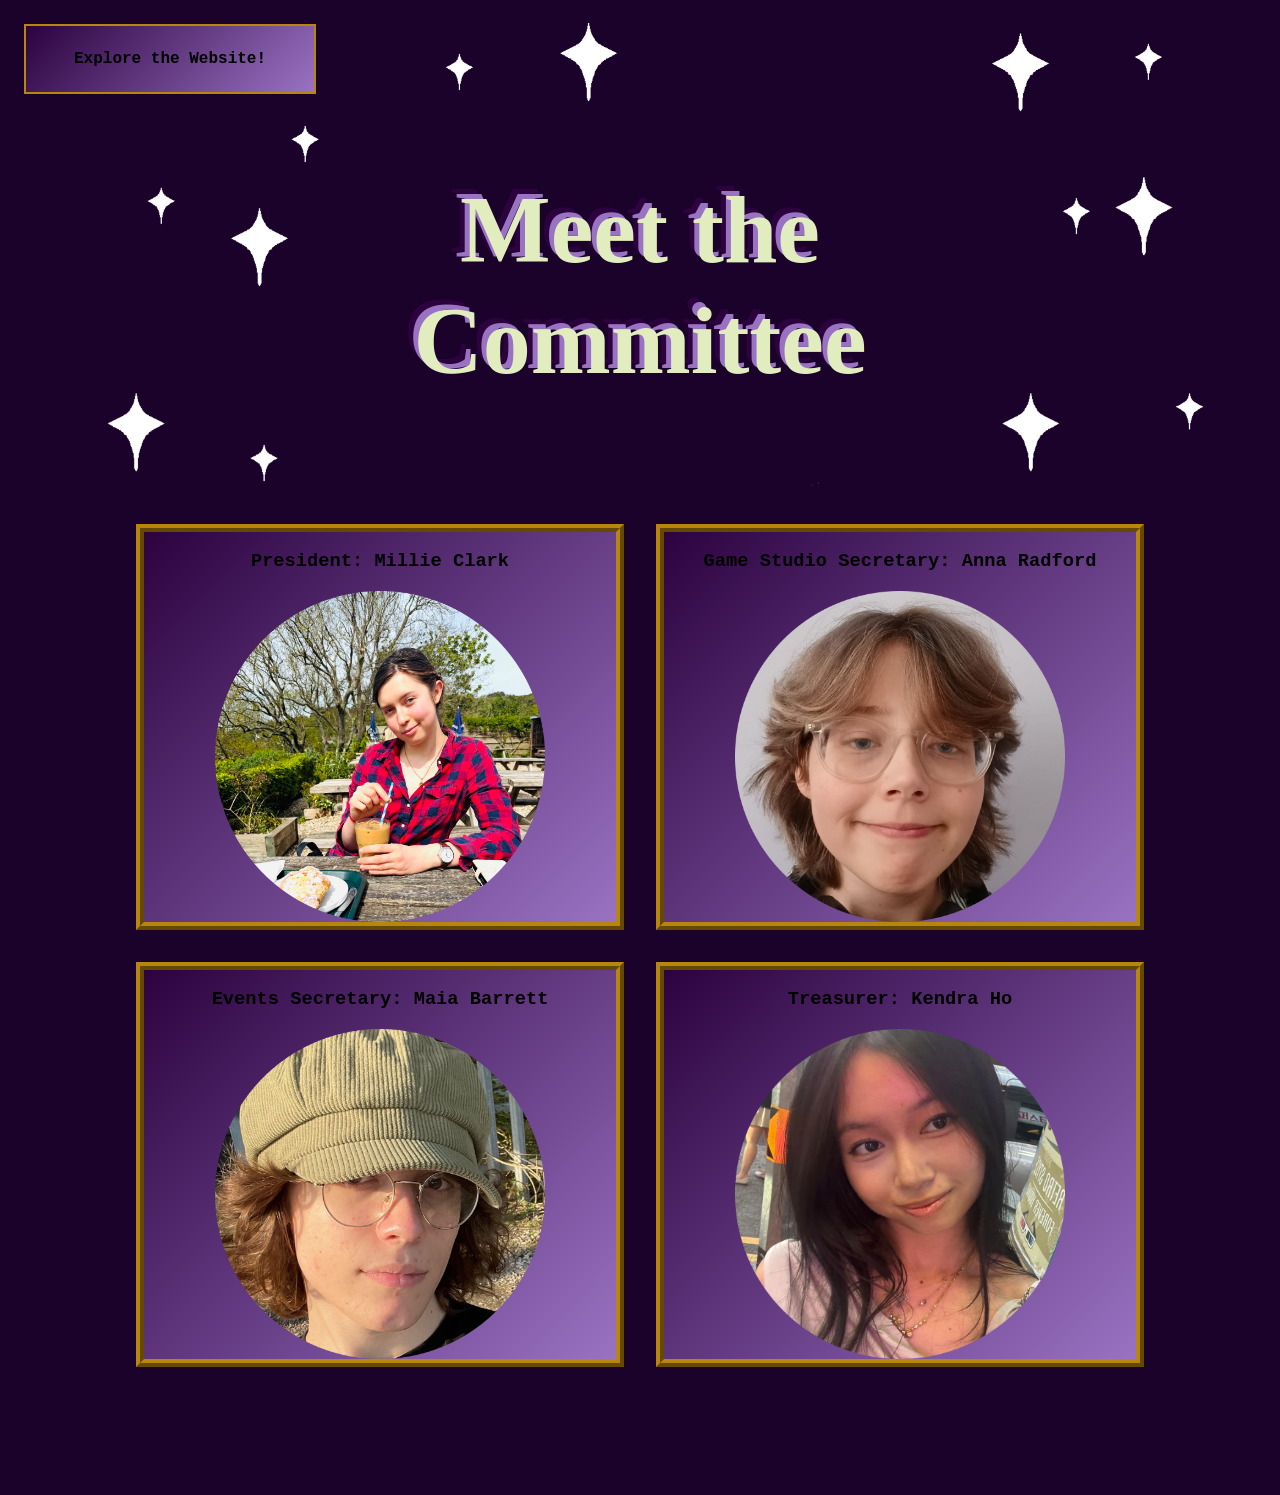
<file: committee.html>
<!DOCTYPE html>
<html>
    <head>
        <title>
            UoE Game Dev
        </title>
        <link href="about_us.css" rel="stylesheet" />
    </head>

    <body>
        <header>

            <div id="menu_navigation">
                <button class="dropbtn">Explore the Website!
                    <i class="fa fa-caret-down"></i>
                </button>
                <nav class="dropdown-content">
                    
                    <a href="index.html">Home</a>
                    <a href="about_us.html">About Us</a>
                    <a href="studio.html">Our Studio</a>
                    <a href="committee.html">Meet the Committee</a>
                    
                </nav>
            </div>

            <div class="shadow-dance-container">
                <h2 class="shadow-dance-text">
                    Meet the 
                    <br>
                    Committee
                </h2>

            </div>

        </header>

        <div id="committee_section">

            <div class="profile" id="millie">
                <h3>President: Millie Clark</h3>
                    <img src="images/committee_profiles/millie.png" alt="Millie Clark" />
            </div>
                
            <div class="profile" id="anna">
                <h3>Game Studio Secretary: Anna Radford</h3>
                    <img src="images/committee_profiles/anna.png" alt="Anna Radford" />
            </div>

            <div class="profile" id="maia">    
                <h3>Events Secretary: Maia Barrett</h3>
                    <img src="images/committee_profiles/maia.png" alt="Maia Barrett" />
            </div>

            <div class="profile" id="kendra">
                <h3>Treasurer: Kendra Ho</h3>
                    <img src="images/committee_profiles/kendra.png" alt="Kendra Ho" />
            </div>


        </div>
    </body>
</html>
</file>
<file: about_us.css>
body{
    background-color: #1a022a;
    position: relative;
    min-height: 100vh;

}

body::before {
    content: '';
    position: fixed;
    top: 0;
    left: 0;
    width: 100%;
    height: 100%;

    background-image: url('images/background_art/Space Background.png');
    background-repeat: no-repeat;
    background-size: contain;
    background-position: center;
    background-attachment: fixed;

    z-index: -1;

}


/* header {
    

} */

.main_text {
    text-align: center;
}

#menu_navigation {
    position: relative;
    display: inline-block;
    font-family: 'Courier New', Courier, monospace;
}

#menu_navigation:hover .dropdown-content {
    display: block;
}

.dropbtn {
    border: 2px solid darkgoldenrod;
    /* opacity: 15%; */
    background-image: linear-gradient(-45deg, #9972c2, #2c023f);
    padding: 1.5rem 3rem;
    font-family: 'Courier New', Courier, monospace;
    font-size: inherit;
    font-weight: bolder;
    margin: 1rem 0 0 1rem;
}

.dropdown-content {
    display: none;
    position: absolute;
    top: 100%;
    left: 0;
    /* box-shadow: 0px 8px 16px rgb(29, 1, 49); */
    background-color: rgba(208, 186, 221, 0.644);
    margin-left: 1rem;
    
}

.dropdown-content a {
    display: block;

    border: 2px solid darkgoldenrod;
    padding: 1.5rem 3rem;
}

/* h2 {
    font-family: 'Courier New', Courier, monospace;
    font-weight: bold;
    color: darkolivegreen;
    text-align: center;
} */

.shadow-dance-text {
    font-size: 6rem;
    color: #e1edbe;
    text-shadow: -5px -5px 0 #9972c2, -10px -10px 0 #2c023f;
    /* animation: shadow-dance 8s infinite; */

    text-align: center;
}

/* @keyframes shadow-dance {
    0%, 100% {
        text-shadow: 5px 5px 0 #2c023f, 10px 10px 0 #9972c2;
    }
    50% {
        text-shadow: -5px -5px 0 #9972c2, -10px -10px 0 #2c023f;
    }
} */

p {
    font-family: 'Courier New', Courier, monospace;
    background-color: rgb(2, 1, 0);
    color: rgb(237, 124, 255);
    border: 4px solid darkgoldenrod;
    font-size: larger;
    padding: 3rem;
    border-radius: 30px;
    margin: 8rem;

    text-align: center;

    display: inline-block;
}

img {
    display: block;
    margin: auto;
    width: 70%;
}

#committee_section {
    display: grid;
    grid-template-columns: repeat(2, 1fr);
    gap: 2rem;
    margin: 8rem;
}

.profile {
    /* border-radius: 30px; */
    text-align: center;
    border: 8px ridge darkgoldenrod;
    background-image: linear-gradient(-45deg, #9972c2, #2c023f);
    font-family: 'Courier New', Courier, monospace;
}

/* #millie {
    background-color: #1a022a;
}

#anna {
    background-color: #1a022a;
}

#maia {
    background-color: #1a022a;
}

#kendra {
    background-color: #1a022a;
} */
</file>
